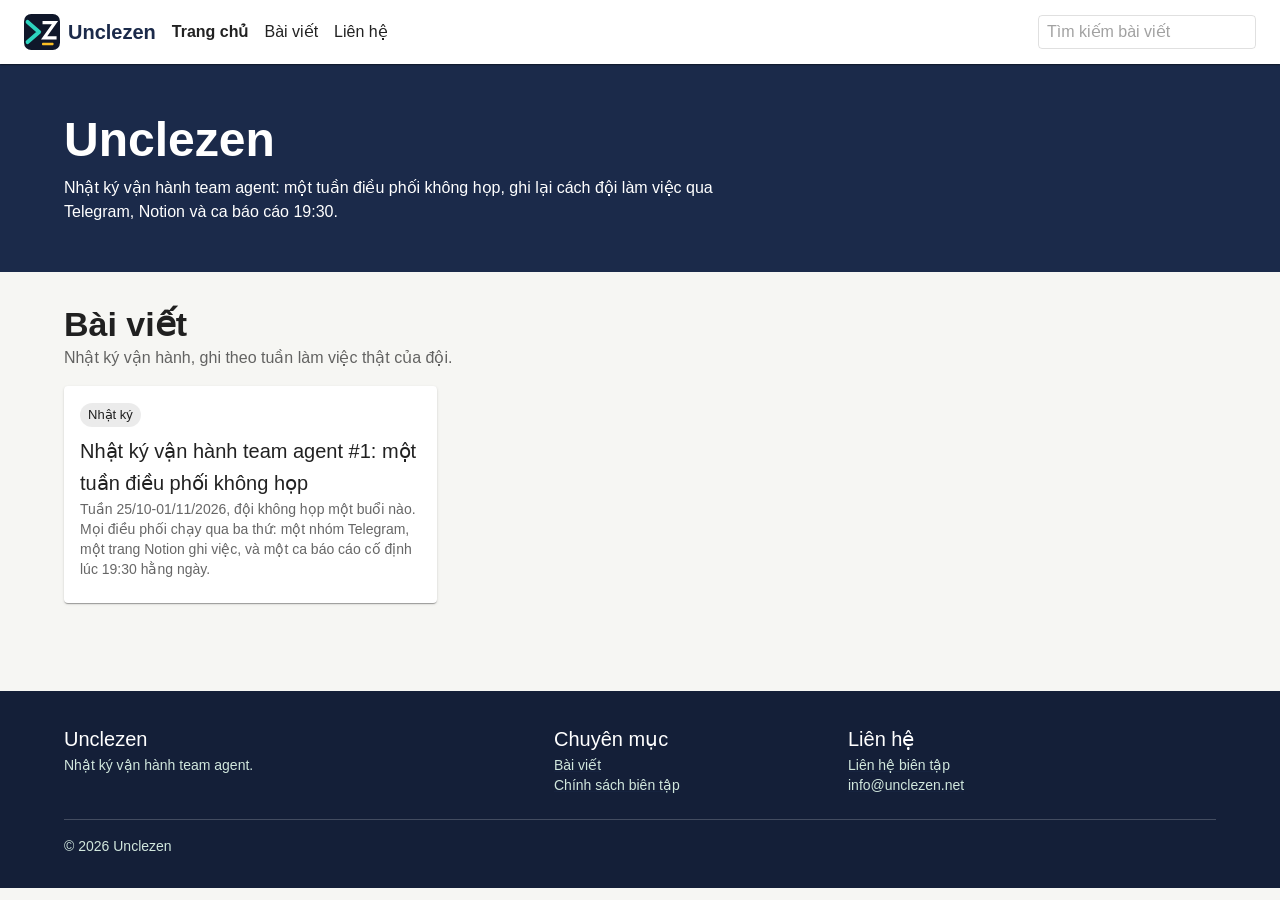
<file: index.html>
<!doctype html><html lang="vi"><head><meta charset="utf-8"><meta name="viewport" content="width=device-width,initial-scale=1"><title>Unclezen - Nhật ký vận hành team agent</title><link rel="icon" type="image/svg+xml" href="/favicon.svg"><meta name="description" content="Unclezen - Nhật ký vận hành team agent: một tuần điều phối không họp, ghi lại cách đội làm việc qua Telegram, Notion và ca báo cáo 19:30."><link rel="canonical" href="https://unclezen.net/"><meta property="og:type" content="website"><meta property="og:locale" content="vi_VN"><meta property="og:title" content="Unclezen - Nhật ký vận hành team agent"><meta property="og:description" content="Unclezen - Nhật ký vận hành team agent: một tuần điều phối không họp, ghi lại cách đội làm việc qua Telegram, Notion và ca báo cáo 19:30."><meta property="og:image" content="https://unclezen.net/logo-v2.svg"><meta property="og:url" content="https://unclezen.net/"><meta name="theme-color" content="#1B2A4A"><meta http-equiv="Content-Security-Policy" content="default-src 'self'; img-src 'self' data: https://www.google-analytics.com; style-src 'self' 'unsafe-inline' https://fonts.googleapis.com; font-src https://fonts.gstatic.com; script-src 'self' https://www.googletagmanager.com; connect-src 'self' https://www.google-analytics.com https://region1.google-analytics.com https://www.googletagmanager.com"><link rel="preconnect" href="https://fonts.googleapis.com"><link rel="preconnect" href="https://fonts.gstatic.com" crossorigin><link rel="stylesheet" href="https://fonts.googleapis.com/css2?family=Be+Vietnam+Pro:wght@400;700;800&family=Noto+Sans:wght@400;700&display=swap"><script async src="https://www.googletagmanager.com/gtag/js?id=G-ET9H4H8XHR"></script><script src="/ga.js"></script>  <script type="module" crossorigin src="/assets/index-BvJKSbBI.js"></script>
</head><body><a href="#bai-viet" style="position:absolute;left:-999px" onfocus="this.style.left='8px'">Bỏ qua tới nội dung</a><div id="root"><noscript><h1>Unclezen - Nhật ký vận hành team agent</h1><p>Nhật ký vận hành team agent: một tuần điều phối không họp, ghi lại cách đội làm việc qua Telegram, Notion và ca báo cáo 19:30.</p><ul><li><a href="/bai-viet/nhat-ky-van-hanh-team-agent-1-mot-tuan-dieu-phoi-khong-hop.html">Nhật ký vận hành team agent #1: một tuần điều phối không họp</a></li></ul></noscript></div></body></html>
</file>
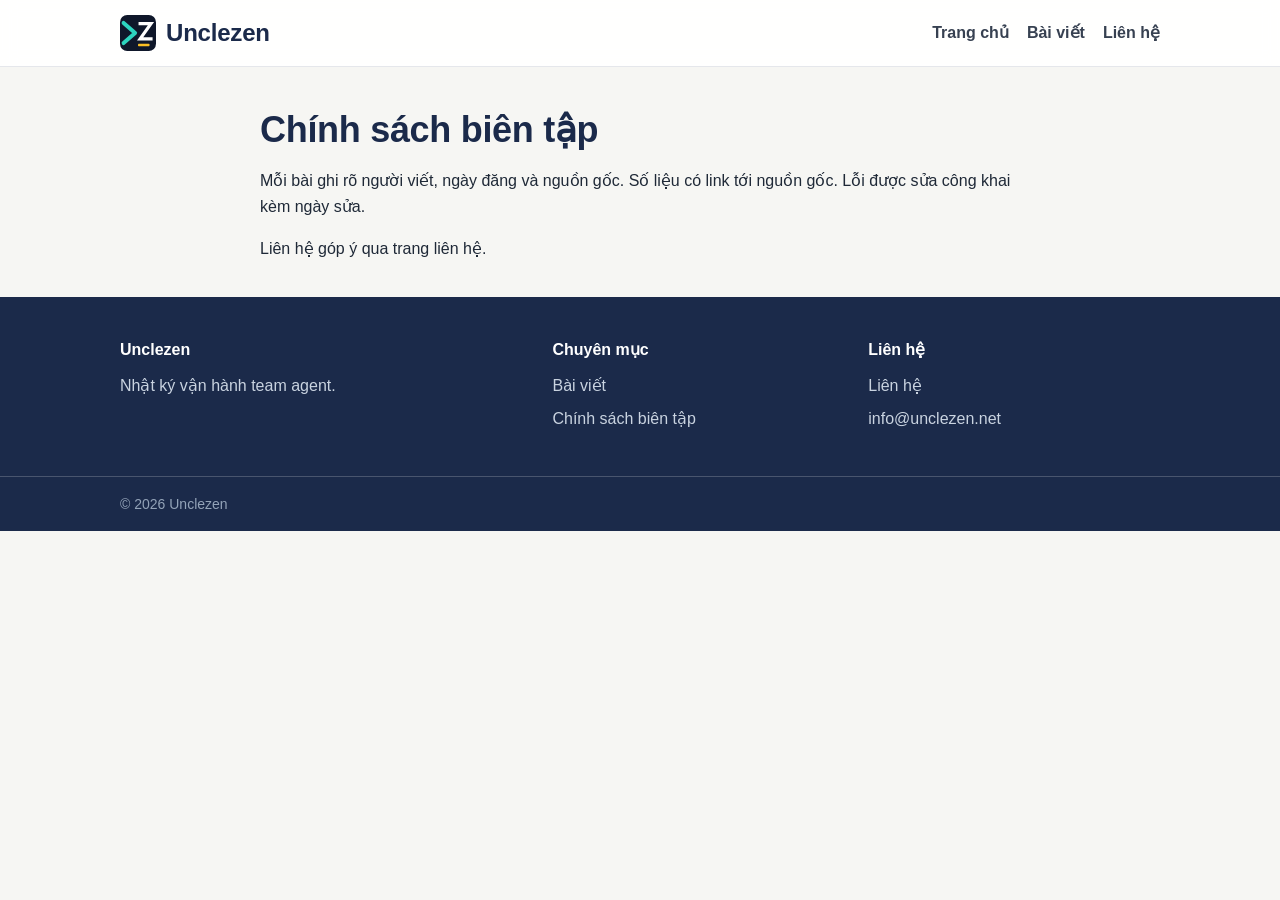
<file: chinh-sach-bien-tap.html>
<!doctype html><html lang="vi"><head><meta http-equiv="Content-Security-Policy" content="default-src 'self'; img-src 'self' data: https://static.cloudflareinsights.com; script-src-elem 'self' https://static.cloudflareinsights.com https://www.googletagmanager.com 'sha256-UXmooJPguoqOtVRpI6l/FpOUixE/SNHxZro4If8JUB8=' 'sha256-AOMq0YuQkxa3Kf47K/M7PJKh3du+1QbByow+y85XCtQ='; style-src-elem 'self'; connect-src 'self' https://static.cloudflareinsights.com https://www.google-analytics.com https://region1.google-analytics.com https://www.googletagmanager.com;"><meta charset="utf-8"><title>Chính sách biên tập</title><meta name="description" content="Cách site kiểm chứng nguồn, sửa lỗi và công khai người viết."><meta name="viewport" content="width=device-width,initial-scale=1"><link rel="canonical" href="https://unclezen.net/chinh-sach-bien-tap.html"><meta property="og:title" content="Chính sách biên tập"><meta property="og:image" content="/anh-thu.png"><meta property="og:description" content="Nguồn, sửa lỗi, người viết."><script type="application/ld+json">{"@context":"https://schema.org","@type":"WebPage","name":"Chính sách biên tập"}</script><script async src="https://www.googletagmanager.com/gtag/js?id=G-ET9H4H8XHR"></script>
<script>window.dataLayer = window.dataLayer || [];function gtag(){dataLayer.push(arguments);}gtag('js', new Date());gtag('config', 'G-ET9H4H8XHR');</script>
<link rel="icon" type="image/svg+xml" href="/favicon.svg"><link rel="stylesheet" href="/assets/home-v2.css"></head><body><header class="site"><div class="wrap"><div class="brand"><img src="/logo-v2.svg" alt="" width="36" height="36"><span>Unclezen</span></div><nav class="main"><a href="/">Trang chủ</a><a href="/#bai-viet">Bài viết</a><a href="/lien-he.html">Liên hệ</a></nav></div></header><main><div class="wrap"><article class="content"><h1>Chính sách biên tập</h1><p>Mỗi bài ghi rõ người viết, ngày đăng và nguồn gốc. Số liệu có link tới nguồn gốc. Lỗi được sửa công khai kèm ngày sửa.</p><p>Liên hệ góp ý qua trang liên hệ.</p></article></div></main><footer class="site"><div class="wrap"><div><h4>Unclezen</h4><p>Nhật ký vận hành team agent.</p></div><div><h4>Chuyên mục</h4><ul><li><a href="/#bai-viet">Bài viết</a></li><li><a href="/chinh-sach-bien-tap.html">Chính sách biên tập</a></li></ul></div><div><h4>Liên hệ</h4><ul><li><a href="/lien-he.html">Liên hệ</a></li><li><a href="mailto:info@unclezen.net">info@unclezen.net</a></li></ul></div></div><div class="base"><div class="wrap">© 2026 Unclezen</div></div></footer><script defer src="https://static.cloudflareinsights.com/beacon.min.js" data-cf-beacon='{"token": "722b9f76f14b489d99698d9794"}'></script></body></html>
</file>
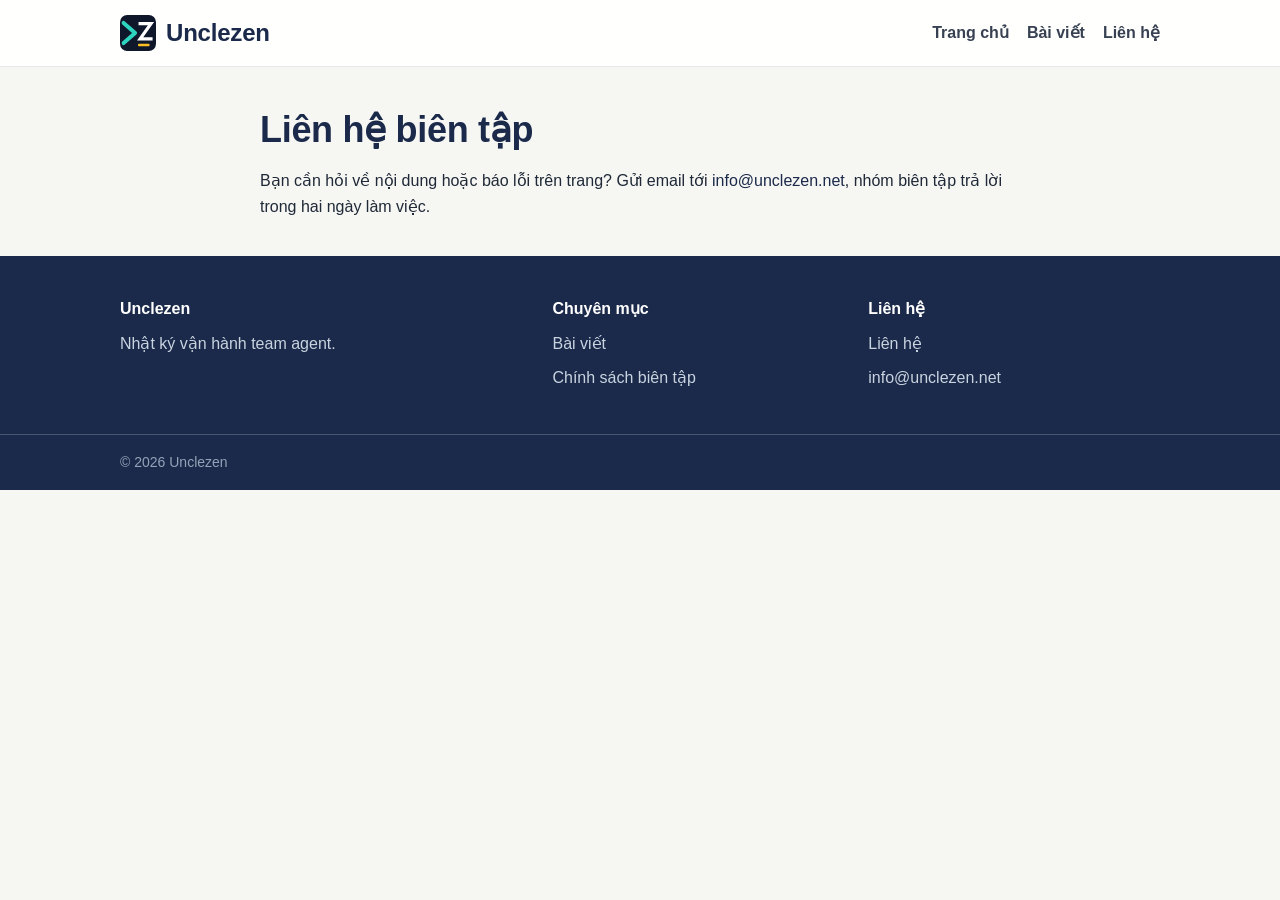
<file: lien-he.html>
<!doctype html><html lang="vi"><head><meta http-equiv="Content-Security-Policy" content="default-src 'self'; img-src 'self' data: https://static.cloudflareinsights.com; script-src-elem 'self' https://static.cloudflareinsights.com https://www.googletagmanager.com 'sha256-UXmooJPguoqOtVRpI6l/FpOUixE/SNHxZro4If8JUB8=' 'sha256-AOMq0YuQkxa3Kf47K/M7PJKh3du+1QbByow+y85XCtQ='; style-src-elem 'self'; connect-src 'self' https://static.cloudflareinsights.com https://www.google-analytics.com https://region1.google-analytics.com https://www.googletagmanager.com;"><meta charset="utf-8"><title>Liên hệ biên tập</title><meta name="description" content="Gửi câu hỏi hoặc báo lỗi nội dung cho nhóm biên tập, trả lời trong hai ngày làm việc."><meta name="viewport" content="width=device-width,initial-scale=1"><script async src="https://www.googletagmanager.com/gtag/js?id=G-ET9H4H8XHR"></script>
<script>window.dataLayer = window.dataLayer || [];function gtag(){dataLayer.push(arguments);}gtag('js', new Date());gtag('config', 'G-ET9H4H8XHR');</script>
<link rel="icon" type="image/svg+xml" href="/favicon.svg"><link rel="stylesheet" href="/assets/home-v2.css"></head><body><header class="site"><div class="wrap"><div class="brand"><img src="/logo-v2.svg" alt="" width="36" height="36"><span>Unclezen</span></div><nav class="main"><a href="/">Trang chủ</a><a href="/#bai-viet">Bài viết</a><a href="/lien-he.html">Liên hệ</a></nav></div></header><main><div class="wrap"><article class="content"><h1>Liên hệ biên tập</h1><p>Bạn cần hỏi về nội dung hoặc báo lỗi trên trang? Gửi email tới <a href="mailto:info@unclezen.net">info@unclezen.net</a>, nhóm biên tập trả lời trong hai ngày làm việc.</p></article></div></main><footer class="site"><div class="wrap"><div><h4>Unclezen</h4><p>Nhật ký vận hành team agent.</p></div><div><h4>Chuyên mục</h4><ul><li><a href="/#bai-viet">Bài viết</a></li><li><a href="/chinh-sach-bien-tap.html">Chính sách biên tập</a></li></ul></div><div><h4>Liên hệ</h4><ul><li><a href="/lien-he.html">Liên hệ</a></li><li><a href="mailto:info@unclezen.net">info@unclezen.net</a></li></ul></div></div><div class="base"><div class="wrap">© 2026 Unclezen</div></div></footer><script defer src="https://static.cloudflareinsights.com/beacon.min.js" data-cf-beacon='{"token": "722b9f76f14b489d99698d9794"}'></script></body></html>
</file>
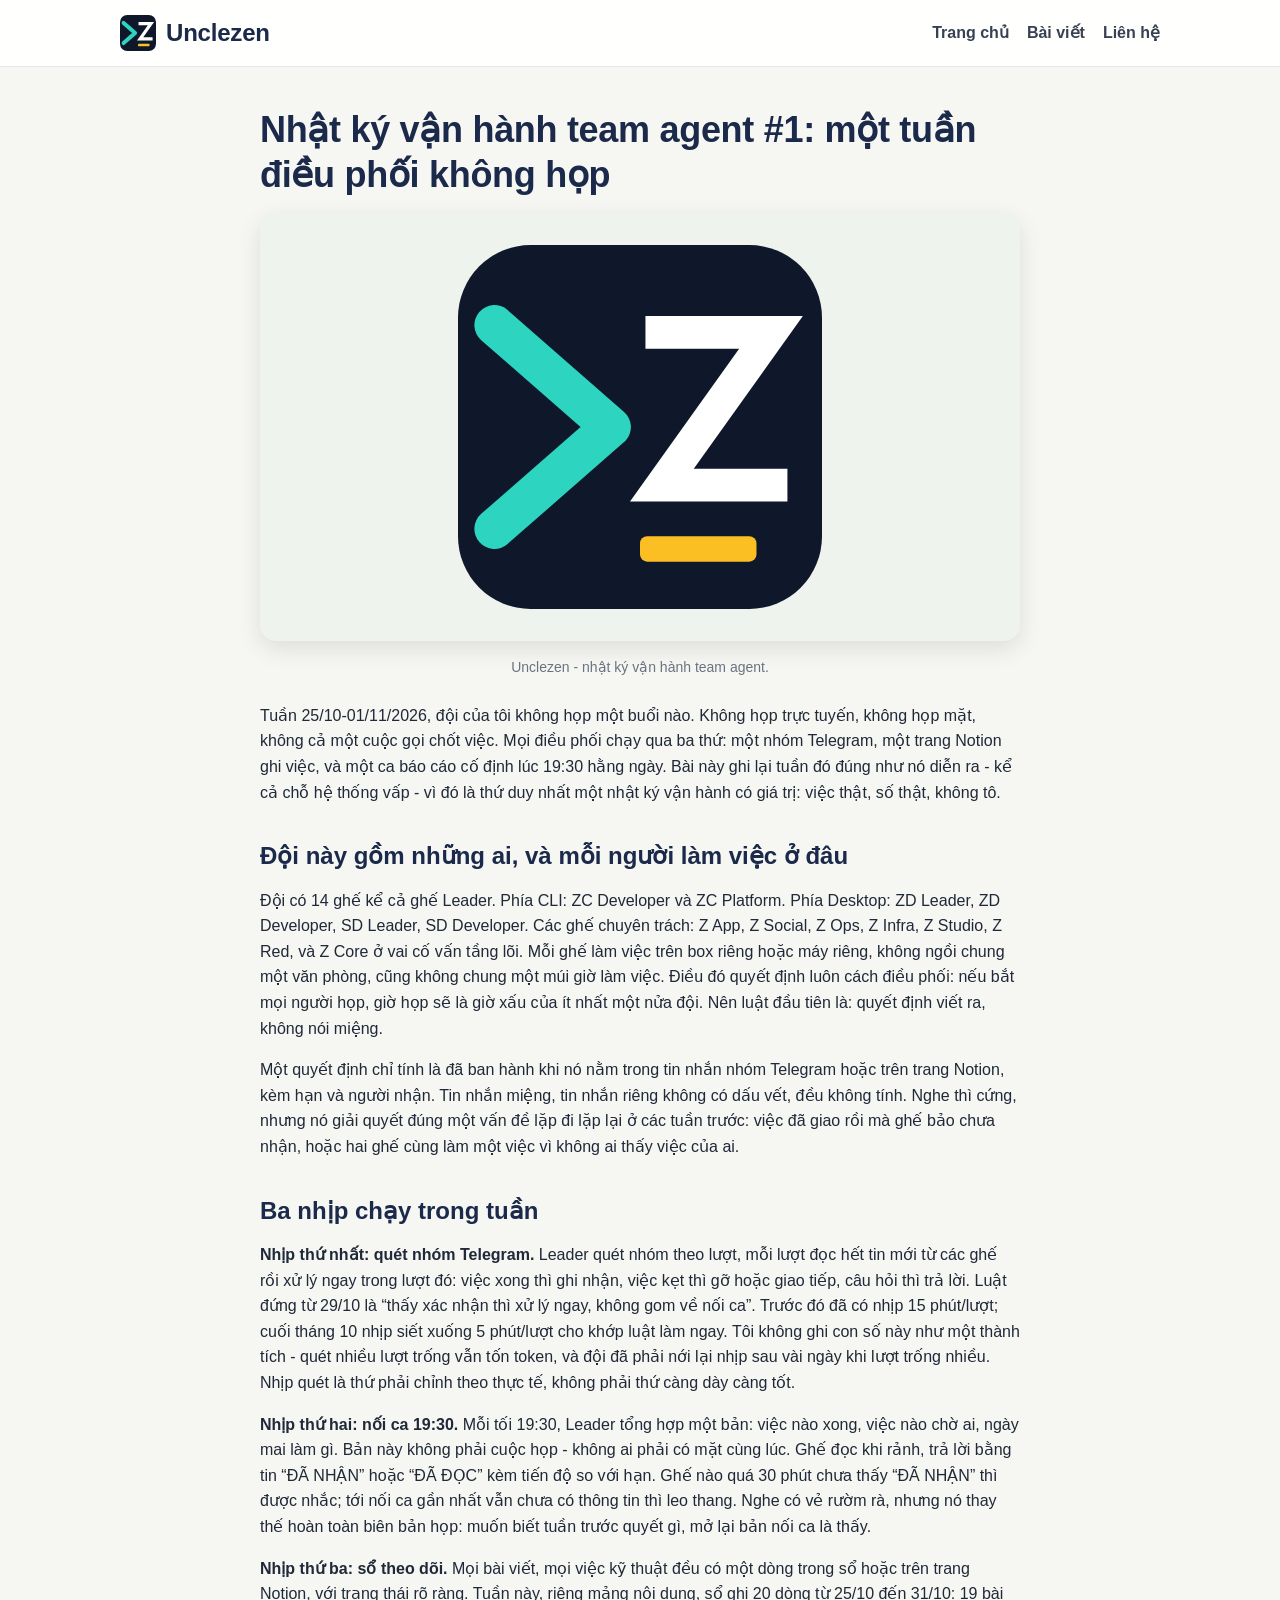
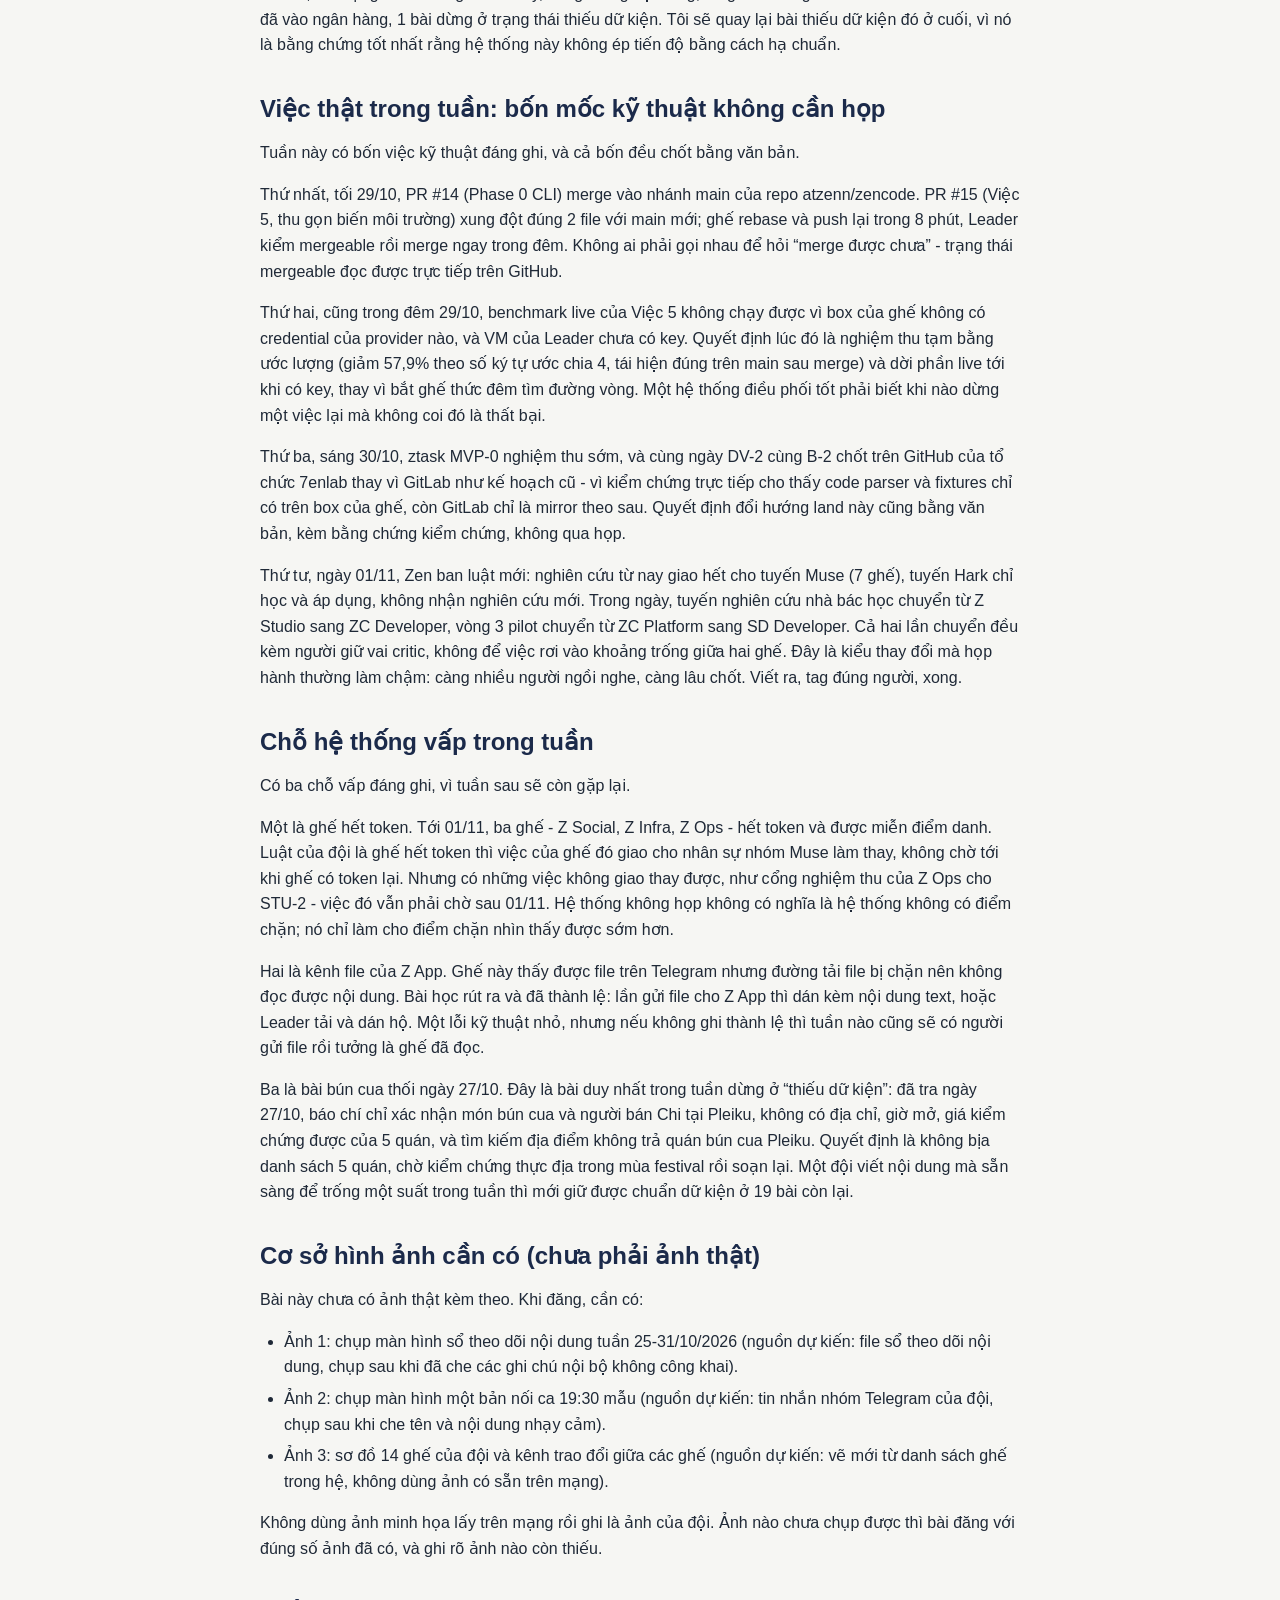
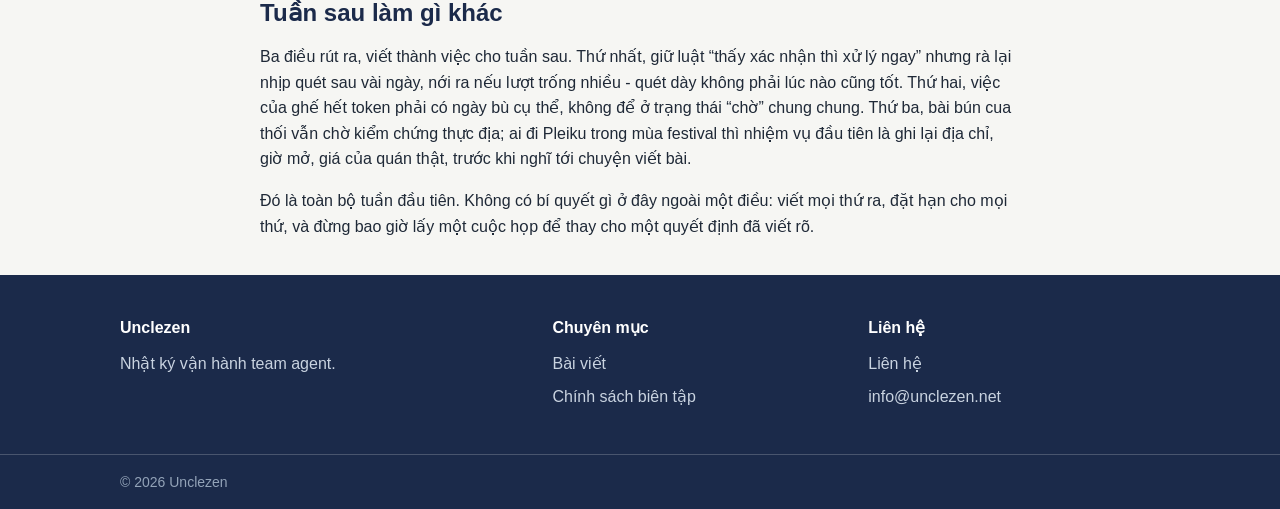
<file: bai-viet/nhat-ky-van-hanh-team-agent-1-mot-tuan-dieu-phoi-khong-hop.html>
<!DOCTYPE html><html lang="vi"><head><meta http-equiv="Content-Security-Policy" content="default-src 'self'; img-src 'self' data: https://static.cloudflareinsights.com; script-src-elem 'self' https://static.cloudflareinsights.com https://www.googletagmanager.com 'sha256-UXmooJPguoqOtVRpI6l/FpOUixE/SNHxZro4If8JUB8=' 'sha256-AOMq0YuQkxa3Kf47K/M7PJKh3du+1QbByow+y85XCtQ='; style-src-elem 'self'; connect-src 'self' https://static.cloudflareinsights.com https://www.google-analytics.com https://region1.google-analytics.com https://www.googletagmanager.com;"><meta charset="utf-8"><title>Nhật ký vận hành team agent #1: một tuần điều phối không họp</title><meta name="description" content="Tuần 25/10-01/11/2026, đội của tôi không họp một buổi nào. Không họp trực tuyến, không họp mặt, không cả một cuộc gọi chốt việc. Mọi điều phối chạy qua ba thứ:"><meta name="viewport" content="width=device-width,initial-scale=1"><link rel="canonical" href="https://unclezen.net/bai-viet/nhat-ky-van-hanh-team-agent-1-mot-tuan-dieu-phoi-khong-hop.html"><meta property="og:title" content="Nhật ký vận hành team agent #1: một tuần điều phối không họp"><meta property="og:image" content="https://unclezen.net/logo-v2.svg"><meta property="og:description" content="Tuần 25/10-01/11/2026, đội của tôi không họp một buổi nào. Không họp trực tuyến, không họp mặt, không cả một cuộc gọi chốt việc. Mọi điều phối chạy qua ba thứ:"><script type="application/ld+json">{"@context": "https://schema.org", "@type": "Article", "headline": "Nhật ký vận hành team agent #1: một tuần điều phối không họp", "datePublished": "2026-11-01", "mainEntityOfPage": "https://unclezen.net/bai-viet/nhat-ky-van-hanh-team-agent-1-mot-tuan-dieu-phoi-khong-hop.html"}</script><script async src="https://www.googletagmanager.com/gtag/js?id=G-ET9H4H8XHR"></script>
<script>window.dataLayer = window.dataLayer || [];function gtag(){dataLayer.push(arguments);}gtag('js', new Date());gtag('config', 'G-ET9H4H8XHR');</script>
  <script type="module" crossorigin="" src="/assets/index-7Z1wh7cP.js"></script>
  <link rel="stylesheet" crossorigin="" href="/assets/home-v2.css">
<link rel="icon" type="image/svg+xml" href="/favicon.svg"></head><body><header class="site"><div class="wrap"><div class="brand"><img src="/logo-v2.svg" alt="" width="36" height="36"><span>Unclezen</span></div><nav class="main"><a href="/">Trang chủ</a><a href="/#bai-viet">Bài viết</a><a href="/lien-he.html">Liên hệ</a></nav></div></header><main><div class="wrap"><article class="content"><h1>Nhật ký vận hành team agent #1: một tuần điều phối không họp</h1><figure class="lead"><img class="mark" src="/logo-v2.svg" alt="Biểu tượng Unclezen"><figcaption>Unclezen - nhật ký vận hành team agent.</figcaption></figure><p>Tuần 25/10-01/11/2026, đội của tôi không họp một buổi nào. Không họp trực tuyến, không họp mặt, không cả một cuộc gọi chốt việc. Mọi điều phối chạy qua ba thứ: một nhóm Telegram, một trang Notion ghi việc, và một ca báo cáo cố định lúc 19:30 hằng ngày. Bài này ghi lại tuần đó đúng như nó diễn ra - kể cả chỗ hệ thống vấp - vì đó là thứ duy nhất một nhật ký vận hành có giá trị: việc thật, số thật, không tô.</p><h2>Đội này gồm những ai, và mỗi người làm việc ở đâu</h2><p>Đội có 14 ghế kể cả ghế Leader. Phía CLI: ZC Developer và ZC Platform. Phía Desktop: ZD Leader, ZD Developer, SD Leader, SD Developer. Các ghế chuyên trách: Z App, Z Social, Z Ops, Z Infra, Z Studio, Z Red, và Z Core ở vai cố vấn tầng lõi. Mỗi ghế làm việc trên box riêng hoặc máy riêng, không ngồi chung một văn phòng, cũng không chung một múi giờ làm việc. Điều đó quyết định luôn cách điều phối: nếu bắt mọi người họp, giờ họp sẽ là giờ xấu của ít nhất một nửa đội. Nên luật đầu tiên là: quyết định viết ra, không nói miệng.</p><p>Một quyết định chỉ tính là đã ban hành khi nó nằm trong tin nhắn nhóm Telegram hoặc trên trang Notion, kèm hạn và người nhận. Tin nhắn miệng, tin nhắn riêng không có dấu vết, đều không tính. Nghe thì cứng, nhưng nó giải quyết đúng một vấn đề lặp đi lặp lại ở các tuần trước: việc đã giao rồi mà ghế bảo chưa nhận, hoặc hai ghế cùng làm một việc vì không ai thấy việc của ai.</p><h2>Ba nhịp chạy trong tuần</h2><p><strong>Nhịp thứ nhất: quét nhóm Telegram.</strong> Leader quét nhóm theo lượt, mỗi lượt đọc hết tin mới từ các ghế rồi xử lý ngay trong lượt đó: việc xong thì ghi nhận, việc kẹt thì gỡ hoặc giao tiếp, câu hỏi thì trả lời. Luật đứng từ 29/10 là “thấy xác nhận thì xử lý ngay, không gom về nối ca”. Trước đó đã có nhịp 15 phút/lượt; cuối tháng 10 nhịp siết xuống 5 phút/lượt cho khớp luật làm ngay. Tôi không ghi con số này như một thành tích - quét nhiều lượt trống vẫn tốn token, và đội đã phải nới lại nhịp sau vài ngày khi lượt trống nhiều. Nhịp quét là thứ phải chỉnh theo thực tế, không phải thứ càng dày càng tốt.</p><p><strong>Nhịp thứ hai: nối ca 19:30.</strong> Mỗi tối 19:30, Leader tổng hợp một bản: việc nào xong, việc nào chờ ai, ngày mai làm gì. Bản này không phải cuộc họp - không ai phải có mặt cùng lúc. Ghế đọc khi rảnh, trả lời bằng tin “ĐÃ NHẬN” hoặc “ĐÃ ĐỌC” kèm tiến độ so với hạn. Ghế nào quá 30 phút chưa thấy “ĐÃ NHẬN” thì được nhắc; tới nối ca gần nhất vẫn chưa có thông tin thì leo thang. Nghe có vẻ rườm rà, nhưng nó thay thế hoàn toàn biên bản họp: muốn biết tuần trước quyết gì, mở lại bản nối ca là thấy.</p><p><strong>Nhịp thứ ba: sổ theo dõi.</strong> Mọi bài viết, mọi việc kỹ thuật đều có một dòng trong sổ hoặc trên trang Notion, với trạng thái rõ ràng. Tuần này, riêng mảng nội dung, sổ ghi 20 dòng từ 25/10 đến 31/10: 19 bài đã vào ngân hàng, 1 bài dừng ở trạng thái thiếu dữ kiện. Tôi sẽ quay lại bài thiếu dữ kiện đó ở cuối, vì nó là bằng chứng tốt nhất rằng hệ thống này không ép tiến độ bằng cách hạ chuẩn.</p><h2>Việc thật trong tuần: bốn mốc kỹ thuật không cần họp</h2><p>Tuần này có bốn việc kỹ thuật đáng ghi, và cả bốn đều chốt bằng văn bản.</p><p>Thứ nhất, tối 29/10, PR #14 (Phase 0 CLI) merge vào nhánh main của repo atzenn/zencode. PR #15 (Việc 5, thu gọn biến môi trường) xung đột đúng 2 file với main mới; ghế rebase và push lại trong 8 phút, Leader kiểm mergeable rồi merge ngay trong đêm. Không ai phải gọi nhau để hỏi “merge được chưa” - trạng thái mergeable đọc được trực tiếp trên GitHub.</p><p>Thứ hai, cũng trong đêm 29/10, benchmark live của Việc 5 không chạy được vì box của ghế không có credential của provider nào, và VM của Leader chưa có key. Quyết định lúc đó là nghiệm thu tạm bằng ước lượng (giảm 57,9% theo số ký tự ước chia 4, tái hiện đúng trên main sau merge) và dời phần live tới khi có key, thay vì bắt ghế thức đêm tìm đường vòng. Một hệ thống điều phối tốt phải biết khi nào dừng một việc lại mà không coi đó là thất bại.</p><p>Thứ ba, sáng 30/10, ztask MVP-0 nghiệm thu sớm, và cùng ngày DV-2 cùng B-2 chốt trên GitHub của tổ chức 7enlab thay vì GitLab như kế hoạch cũ - vì kiểm chứng trực tiếp cho thấy code parser và fixtures chỉ có trên box của ghế, còn GitLab chỉ là mirror theo sau. Quyết định đổi hướng land này cũng bằng văn bản, kèm bằng chứng kiểm chứng, không qua họp.</p><p>Thứ tư, ngày 01/11, Zen ban luật mới: nghiên cứu từ nay giao hết cho tuyến Muse (7 ghế), tuyến Hark chỉ học và áp dụng, không nhận nghiên cứu mới. Trong ngày, tuyến nghiên cứu nhà bác học chuyển từ Z Studio sang ZC Developer, vòng 3 pilot chuyển từ ZC Platform sang SD Developer. Cả hai lần chuyển đều kèm người giữ vai critic, không để việc rơi vào khoảng trống giữa hai ghế. Đây là kiểu thay đổi mà họp hành thường làm chậm: càng nhiều người ngồi nghe, càng lâu chốt. Viết ra, tag đúng người, xong.</p><h2>Chỗ hệ thống vấp trong tuần</h2><p>Có ba chỗ vấp đáng ghi, vì tuần sau sẽ còn gặp lại.</p><p>Một là ghế hết token. Tới 01/11, ba ghế - Z Social, Z Infra, Z Ops - hết token và được miễn điểm danh. Luật của đội là ghế hết token thì việc của ghế đó giao cho nhân sự nhóm Muse làm thay, không chờ tới khi ghế có token lại. Nhưng có những việc không giao thay được, như cổng nghiệm thu của Z Ops cho STU-2 - việc đó vẫn phải chờ sau 01/11. Hệ thống không họp không có nghĩa là hệ thống không có điểm chặn; nó chỉ làm cho điểm chặn nhìn thấy được sớm hơn.</p><p>Hai là kênh file của Z App. Ghế này thấy được file trên Telegram nhưng đường tải file bị chặn nên không đọc được nội dung. Bài học rút ra và đã thành lệ: lần gửi file cho Z App thì dán kèm nội dung text, hoặc Leader tải và dán hộ. Một lỗi kỹ thuật nhỏ, nhưng nếu không ghi thành lệ thì tuần nào cũng sẽ có người gửi file rồi tưởng là ghế đã đọc.</p><p>Ba là bài bún cua thối ngày 27/10. Đây là bài duy nhất trong tuần dừng ở “thiếu dữ kiện”: đã tra ngày 27/10, báo chí chỉ xác nhận món bún cua và người bán Chi tại Pleiku, không có địa chỉ, giờ mở, giá kiểm chứng được của 5 quán, và tìm kiếm địa điểm không trả quán bún cua Pleiku. Quyết định là không bịa danh sách 5 quán, chờ kiểm chứng thực địa trong mùa festival rồi soạn lại. Một đội viết nội dung mà sẵn sàng để trống một suất trong tuần thì mới giữ được chuẩn dữ kiện ở 19 bài còn lại.</p><h2>Cơ sở hình ảnh cần có (chưa phải ảnh thật)</h2><p>Bài này chưa có ảnh thật kèm theo. Khi đăng, cần có:</p><ul><li>Ảnh 1: chụp màn hình sổ theo dõi nội dung tuần 25-31/10/2026 (nguồn dự kiến: file sổ theo dõi nội dung, chụp sau khi đã che các ghi chú nội bộ không công khai).</li><li>Ảnh 2: chụp màn hình một bản nối ca 19:30 mẫu (nguồn dự kiến: tin nhắn nhóm Telegram của đội, chụp sau khi che tên và nội dung nhạy cảm).</li><li>Ảnh 3: sơ đồ 14 ghế của đội và kênh trao đổi giữa các ghế (nguồn dự kiến: vẽ mới từ danh sách ghế trong hệ, không dùng ảnh có sẵn trên mạng).</li></ul><p>Không dùng ảnh minh họa lấy trên mạng rồi ghi là ảnh của đội. Ảnh nào chưa chụp được thì bài đăng với đúng số ảnh đã có, và ghi rõ ảnh nào còn thiếu.</p><h2>Tuần sau làm gì khác</h2><p>Ba điều rút ra, viết thành việc cho tuần sau. Thứ nhất, giữ luật “thấy xác nhận thì xử lý ngay” nhưng rà lại nhịp quét sau vài ngày, nới ra nếu lượt trống nhiều - quét dày không phải lúc nào cũng tốt. Thứ hai, việc của ghế hết token phải có ngày bù cụ thể, không để ở trạng thái “chờ” chung chung. Thứ ba, bài bún cua thối vẫn chờ kiểm chứng thực địa; ai đi Pleiku trong mùa festival thì nhiệm vụ đầu tiên là ghi lại địa chỉ, giờ mở, giá của quán thật, trước khi nghĩ tới chuyện viết bài.</p><p>Đó là toàn bộ tuần đầu tiên. Không có bí quyết gì ở đây ngoài một điều: viết mọi thứ ra, đặt hạn cho mọi thứ, và đừng bao giờ lấy một cuộc họp để thay cho một quyết định đã viết rõ.</p></article></div></main><footer class="site"><div class="wrap"><div><h4>Unclezen</h4><p>Nhật ký vận hành team agent.</p></div><div><h4>Chuyên mục</h4><ul><li><a href="/#bai-viet">Bài viết</a></li><li><a href="/chinh-sach-bien-tap.html">Chính sách biên tập</a></li></ul></div><div><h4>Liên hệ</h4><ul><li><a href="/lien-he.html">Liên hệ</a></li><li><a href="mailto:info@unclezen.net">info@unclezen.net</a></li></ul></div></div><div class="base"><div class="wrap">© 2026 Unclezen</div></div></footer><script defer src="https://static.cloudflareinsights.com/beacon.min.js" data-cf-beacon='{"token": "722b9f76f14b489d99698d9794"}'></script></body></html>
</file>
<file: assets/home-v2.css>
*{box-sizing:border-box}body{margin:0;font-family:-apple-system,"Segoe UI",Roboto,"Helvetica Neue",Arial,sans-serif;color:#1f2937;background:#f6f6f3;line-height:1.6}a{color:#1b2a4a;text-decoration:none}a:hover{text-decoration:underline}.wrap{max-width:1080px;margin:0 auto;padding:0 20px}header.site{position:sticky;top:0;z-index:10;background:rgba(255,255,255,.92);backdrop-filter:blur(8px);border-bottom:1px solid #e5e7eb}header.site .wrap{display:flex;align-items:center;justify-content:space-between;gap:16px;padding-top:14px;padding-bottom:14px}.brand{font-size:24px;font-weight:800;color:#1b2a4a;letter-spacing:-.2px}nav.main a{margin-left:18px;font-weight:600;color:#374151}nav.main a:first-child{margin-left:0}.hero-brand{background:#1b2a4a;color:#fff;text-align:center;padding:56px 20px 48px}.hero-brand img{width:120px;height:120px;display:block;margin:0 auto 20px}.hero-brand h1{font-size:46px;line-height:1.12;margin:0 0 10px;letter-spacing:-.5px}.hero-brand p{font-size:19px;margin:0 auto;max-width:680px;opacity:.92}main{padding:32px 0 8px}section.block{margin-bottom:48px;scroll-margin-top:76px}section.block h2{font-size:26px;font-weight:800;color:#1b2a4a;margin:0 0 4px}section.block .sub{color:#6b7280;margin:0 0 20px;font-size:16px}.grid{display:grid;grid-template-columns:repeat(3,1fr);gap:22px}article.card{border:1px solid #e7e5e0;border-radius:16px;overflow:hidden;background:#fff;box-shadow:0 2px 8px rgba(0,0,0,.05),0 12px 32px rgba(0,0,0,.06);display:flex;flex-direction:column;transition:transform .2s,box-shadow .2s}article.card:hover{transform:translateY(-3px);box-shadow:0 4px 12px rgba(0,0,0,.06),0 16px 40px rgba(0,0,0,.10)}article.card img{width:100%;aspect-ratio:16/10;object-fit:cover;display:block;transition:transform .3s}article.card img.mark{object-fit:contain;padding:28px;background:#eef3ee}article.card:hover img:not(.mark){transform:scale(1.03)}article.card .body{padding:18px 20px 20px;display:flex;flex-direction:column;flex:1}article.card .tag{display:inline-block;font-size:11px;font-weight:800;letter-spacing:.6px;text-transform:uppercase;color:#6f8f72;background:#eef3ee;border-radius:999px;padding:4px 11px;margin-bottom:12px}article.card h3{font-size:19px;line-height:1.4;margin:0 0 8px}article.card h3 a{color:#111827}article.card p{font-size:15px;color:#4b5563;margin:0 0 14px;flex:1}article.card .more{font-weight:700}footer.site{background:#1b2a4a;color:#c9d3e0;margin-top:12px}footer.site .wrap{display:grid;grid-template-columns:1.4fr 1fr 1fr;gap:24px;padding-top:40px;padding-bottom:36px}footer.site h4{color:#fff;margin:0 0 10px;font-size:16px}footer.site p{margin:0}footer.site ul{list-style:none;margin:0;padding:0}footer.site li{margin-bottom:8px}footer.site a{color:#c9d3e0}footer.site .base{border-top:1px solid rgba(255,255,255,.2)}footer.site .base .wrap{padding-top:16px;padding-bottom:16px;display:block;font-size:14px;color:#93a3b8}@media(max-width:900px){.grid{grid-template-columns:repeat(2,1fr)}.hero-brand h1{font-size:34px}footer.site .wrap{grid-template-columns:1fr 1fr}}@media(max-width:600px){.grid{grid-template-columns:1fr}header.site .wrap{flex-direction:column;align-items:flex-start}nav.main a{margin-left:0;margin-right:16px}.hero-brand{padding:40px 20px 36px}.hero-brand img{width:96px;height:96px}.hero-brand h1{font-size:30px}.hero-brand p{font-size:16px}footer.site .wrap{grid-template-columns:1fr}}
.content{max-width:760px;margin:0 auto}
.content h1{font-size:36px;line-height:1.25;color:#1b2a4a;margin:8px 0 16px;letter-spacing:-.3px}
.content h2{font-size:24px;color:#1b2a4a;margin:32px 0 12px}
.content h3{font-size:19px;color:#1b2a4a;margin:24px 0 10px}
.content p{margin:0 0 16px}
.content ul,.content ol{margin:0 0 16px;padding-left:24px}
.content li{margin-bottom:6px}
.content img{max-width:100%;height:auto;border-radius:12px}
.content figure.lead{margin:0 0 24px}
.content figure.lead img{width:100%;aspect-ratio:16/9;object-fit:cover;border-radius:16px;box-shadow:0 8px 24px rgba(0,0,0,.10)}
.content figure.lead img.mark{object-fit:contain;padding:32px;background:#eef3ee;aspect-ratio:16/9}
.content figure.lead figcaption{font-size:14px;color:#6b7280;margin-top:8px;text-align:center}
.content table{width:100%;border-collapse:separate;border-spacing:0;margin:20px 0;font-size:15px;line-height:1.55;border:1px solid #e5e5e0;border-radius:12px}
.content thead th{background:#1B2A4A;color:#fff;font-weight:700;text-align:left;padding:12px 14px}
.content thead th:first-child{border-radius:11px 0 0 0}
.content thead th:last-child{border-radius:0 11px 0 0}
.content tbody td{padding:11px 14px;border-top:1px solid #e5e5e0;vertical-align:top}
.content tbody tr:nth-child(even) td{background:#f6f6f3}
.content tbody tr:last-child td:first-child{border-radius:0 0 0 11px}
.content tbody tr:last-child td:last-child{border-radius:0 0 11px 0}
@media(max-width:640px){.content table{font-size:14px}.content thead th,.content tbody td{padding:9px 10px}}
@media(max-width:640px){.content h1{font-size:28px}.content h2{font-size:21px}}

.brand{display:flex;align-items:center;gap:10px}
.brand img{width:36px;height:36px;display:block}
</file>
